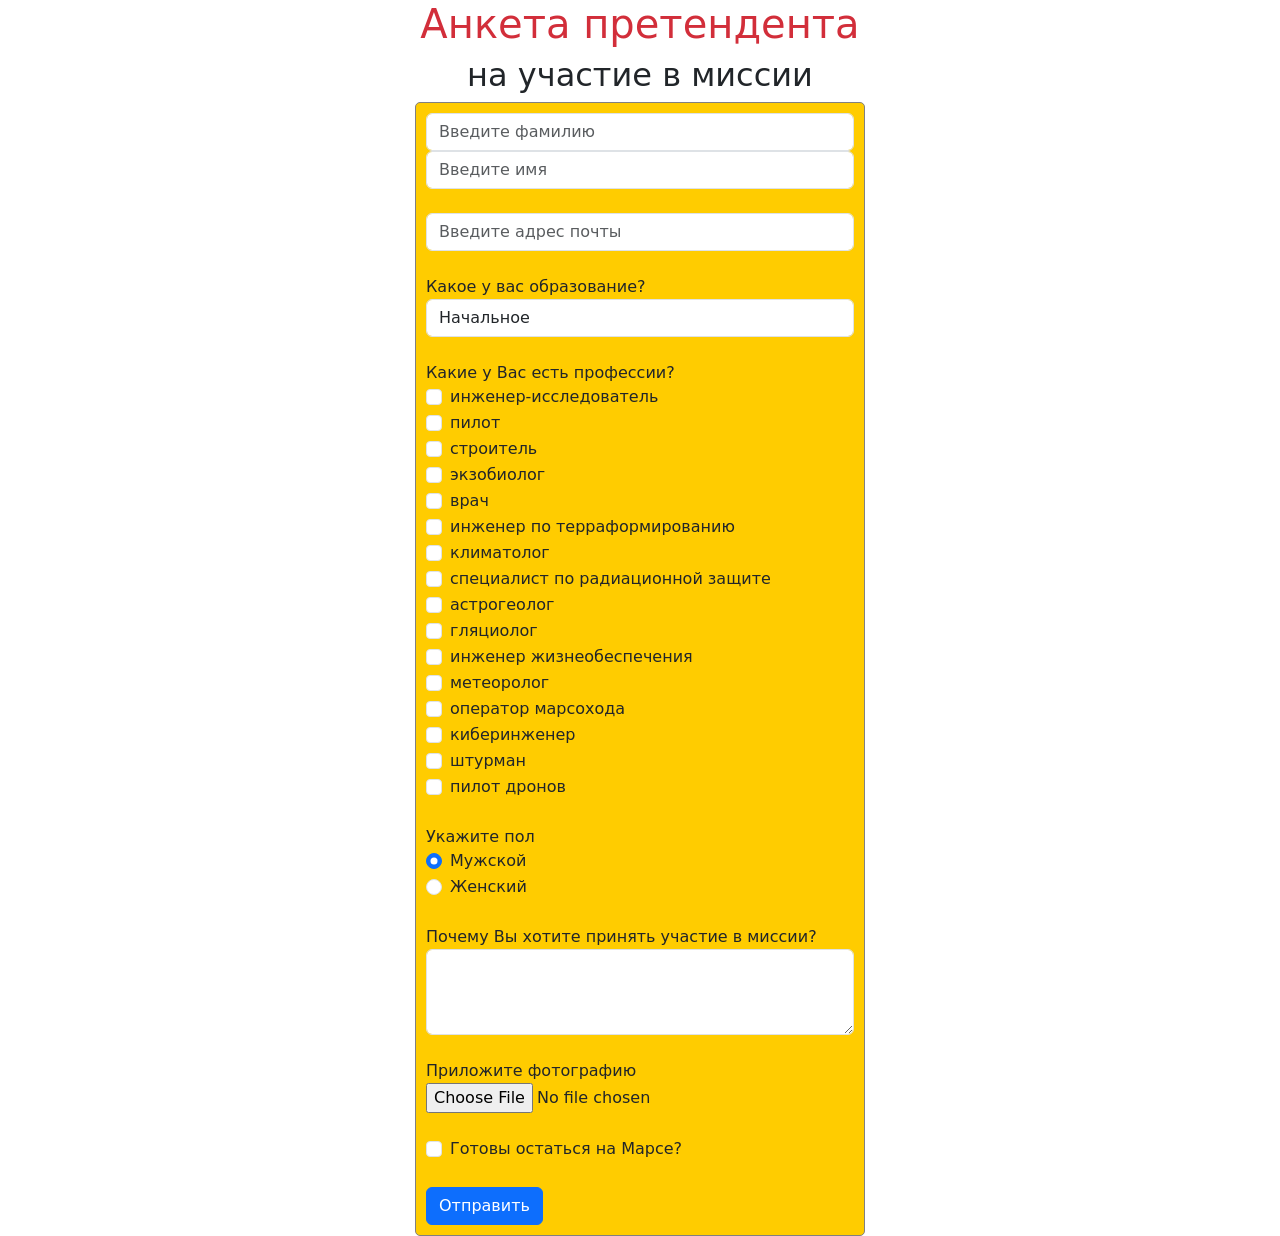
<file: cgi-bin/astronaut_selection.html>
<!doctype html>
<html lang="en">
  <head>
    <meta charset="utf-8">
    <meta name="viewport" content="width=device-width, initial-scale=1, shrink-to-fit=no">
    <link rel="stylesheet"
    href="https://cdn.jsdelivr.net/npm/bootstrap@5.0.0-beta1/dist/css/bootstrap.min.css"
    integrity="sha384-giJF6kkoqNQ00vy+HMDP7azOuL0xtbfIcaT9wjKHr8RbDVddVHyTfAAsrekwKmP1"
    crossorigin="anonymous">
    <link rel="stylesheet" type="text/css" href="/static/css/style.css" />
    <title>Отбор астронавтов</title>
  </head>
  <body>
    <h1 align="center">Анкета претендента</h1>
    <h2 align="center">на участие в миссии</h2>
    <div>
        <form class="login_form" method="post">
            <input type="text" class="form-control" id="family" placeholder="Введите фамилию" name="family">
            <input type="text" class="form-control" id="name" placeholder="Введите имя" name="name">
            <br>
            <input type="email" class="form-control" id="email" aria-describedby="emailHelp" placeholder="Введите адрес почты" name="email">
            <br>
            <div class="form-group">
                <label for="classSelect">Какое у вас образование?</label>
                <select class="form-control" id="classSelect" name="class">
                  <option>Начальное</option>
                  <option>Среднее</option>
                  <option>Высшее</option>
                </select>
             </div>
            <br>
            <div class="form-group">
                <label for="classSelect">Какие у Вас есть профессии?</label>
                <div class="form-check">
                  <input class="form-check-input" type="checkbox" value="" id="prof1">
                  <label class="form-check-label" for="prof1">инженер-исследователь</label>
                </div>
                <div class="form-check">
                  <input class="form-check-input" type="checkbox" value="" id="prof2">
                  <label class="form-check-label" for="prof2">пилот</label>
                </div>
                <div class="form-check">
                  <input class="form-check-input" type="checkbox" value="" id="prof3">
                  <label class="form-check-label" for="prof3">строитель</label>
                </div>
                <div class="form-check">
                  <input class="form-check-input" type="checkbox" value="" id="prof4">
                  <label class="form-check-label" for="prof4">экзобиолог</label>
                </div>
                <div class="form-check">
                  <input class="form-check-input" type="checkbox" value="" id="prof5">
                  <label class="form-check-label" for="prof5">врач</label>
                </div>
                <div class="form-check">
                  <input class="form-check-input" type="checkbox" value="" id="prof6">
                  <label class="form-check-label" for="prof6">инженер по терраформированию</label>
                </div>
                <div class="form-check">
                  <input class="form-check-input" type="checkbox" value="" id="prof7">
                  <label class="form-check-label" for="prof7">климатолог</label>
                </div>
                <div class="form-check">
                  <input class="form-check-input" type="checkbox" value="" id="prof8">
                  <label class="form-check-label" for="prof8">специалист по радиационной защите</label>
                </div>
                <div class="form-check">
                  <input class="form-check-input" type="checkbox" value="" id="prof9">
                  <label class="form-check-label" for="prof9">астрогеолог</label>
                </div>
                <div class="form-check">
                  <input class="form-check-input" type="checkbox" value="" id="prof10">
                  <label class="form-check-label" for="prof10">гляциолог</label>
                </div>
                <div class="form-check">
                  <input class="form-check-input" type="checkbox" value="" id="prof11">
                  <label class="form-check-label" for="prof11">инженер жизнеобеспечения</label>
                </div>
                <div class="form-check">
                  <input class="form-check-input" type="checkbox" value="" id="prof12">
                  <label class="form-check-label" for="prof12">метеоролог</label>
                </div>
                <div class="form-check">
                  <input class="form-check-input" type="checkbox" value="" id="prof13">
                  <label class="form-check-label" for="prof13">оператор марсохода</label>
                </div>
                <div class="form-check">
                  <input class="form-check-input" type="checkbox" value="" id="prof14">
                  <label class="form-check-label" for="prof14">киберинженер</label>
                </div>
                <div class="form-check">
                  <input class="form-check-input" type="checkbox" value="" id="prof15">
                  <label class="form-check-label" for="prof15">штурман</label>
                </div>
                <div class="form-check">
                  <input class="form-check-input" type="checkbox" value="" id="prof16">
                  <label class="form-check-label" for="prof16">пилот дронов</label>
                </div>
             </div>
            <br>
            <div class="form-group">
                <label for="form-check">Укажите пол</label>
                <div class="form-check">
                  <input class="form-check-input" type="radio" name="sex" id="male" value="male" checked>
                  <label class="form-check-label" for="male">
                    Мужской
                  </label>
                </div>
                <div class="form-check">
                  <input class="form-check-input" type="radio" name="sex" id="female" value="female">
                  <label class="form-check-label" for="female">
                    Женский
                  </label>
                </div>
            </div>
            <br>
            <div class="form-group">
                <label for="about">Почему Вы хотите принять участие в миссии?</label>
                <textarea class="form-control" id="about" rows="3" name="about"></textarea>
            </div>
            <br>
            <div class="form-group">
                <label for="photo">Приложите фотографию</label>
                <input type="file" class="form-control-file" id="photo" name="file">
            </div>
            <br>
            <div class="form-group form-check">
                <input type="checkbox" class="form-check-input" id="acceptRules" name="accept">
                <label class="form-check-label" for="acceptRules">Готовы остаться на Марсе?</label>
            </div>
            <br>
            <button type="submit" class="btn btn-primary">Отправить</button>
        </form>
    </div>
  </body>
</html>
</file>
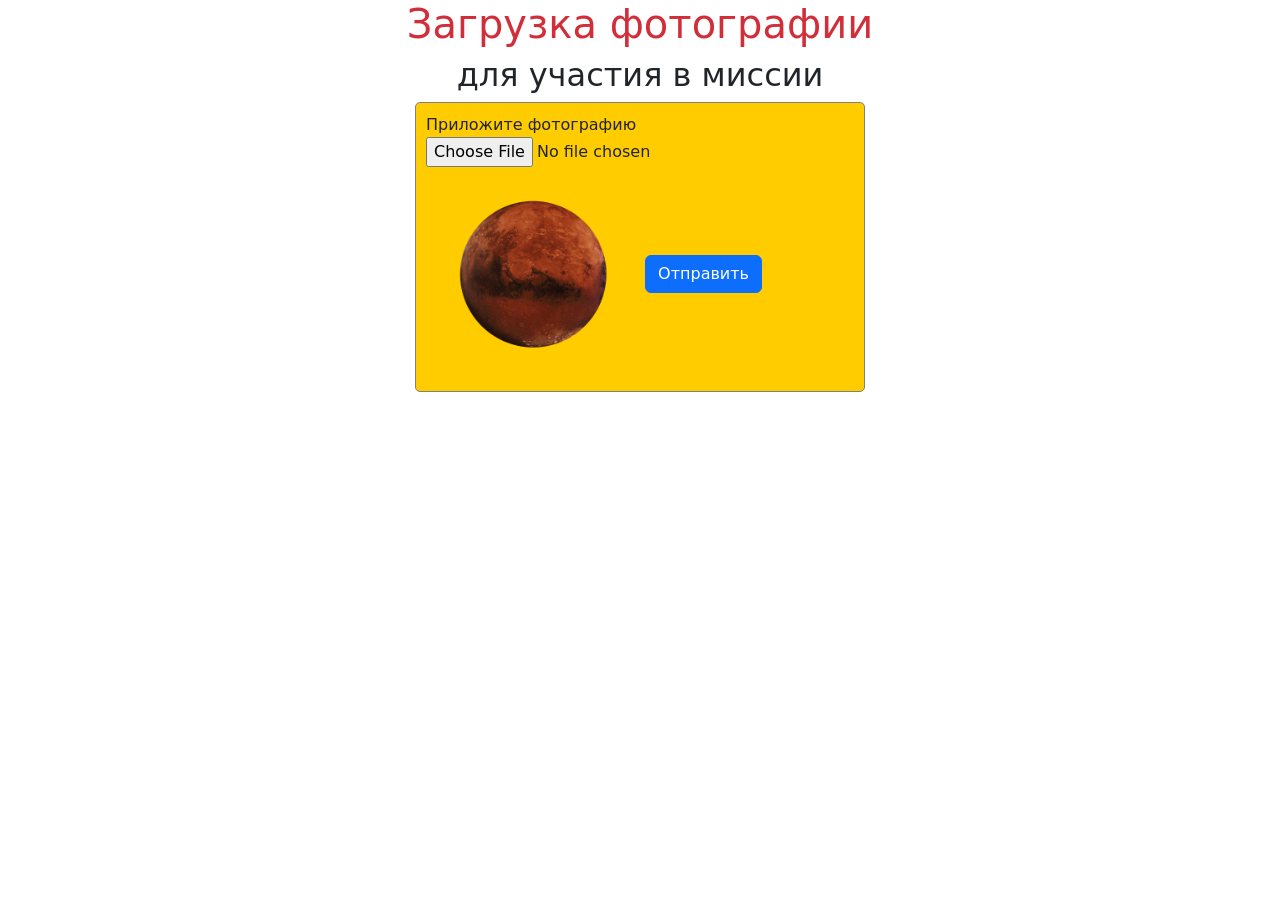
<file: cgi-bin/load_photo.html>
<!doctype html>
<html lang="en">
  <head>
    <meta charset="utf-8">
    <meta name="viewport" content="width=device-width, initial-scale=1, shrink-to-fit=no">
    <link rel="stylesheet"
    href="https://cdn.jsdelivr.net/npm/bootstrap@5.0.0-beta1/dist/css/bootstrap.min.css"
    integrity="sha384-giJF6kkoqNQ00vy+HMDP7azOuL0xtbfIcaT9wjKHr8RbDVddVHyTfAAsrekwKmP1"
    crossorigin="anonymous">
    <link rel="stylesheet" type="text/css" href="/static/css/style.css" />
    <title>Загрузка файла</title>
  </head>
  <body>
    <h1 align="center">Загрузка фотографии</h1>
    <h2 align="center">для участия в миссии</h2>
        <div>
            <form action="/load_photo" class="login_form" method="post" enctype="multipart/form-data">
                <div class="form-group">
                    <label for="photo">Приложите фотографию</label>
                    <input type="file" class="form-control-file" id="photo" name="file_content">
                </div>
                <img src="/static/uploads/upload.png" width="50%" height="50%"
                alt="здесь должна была быть картинка, но не нашлась">
                <button type="submit" class="btn btn-primary">Отправить</button>
            </form>
        </div>
  </body>
</html>
</file>
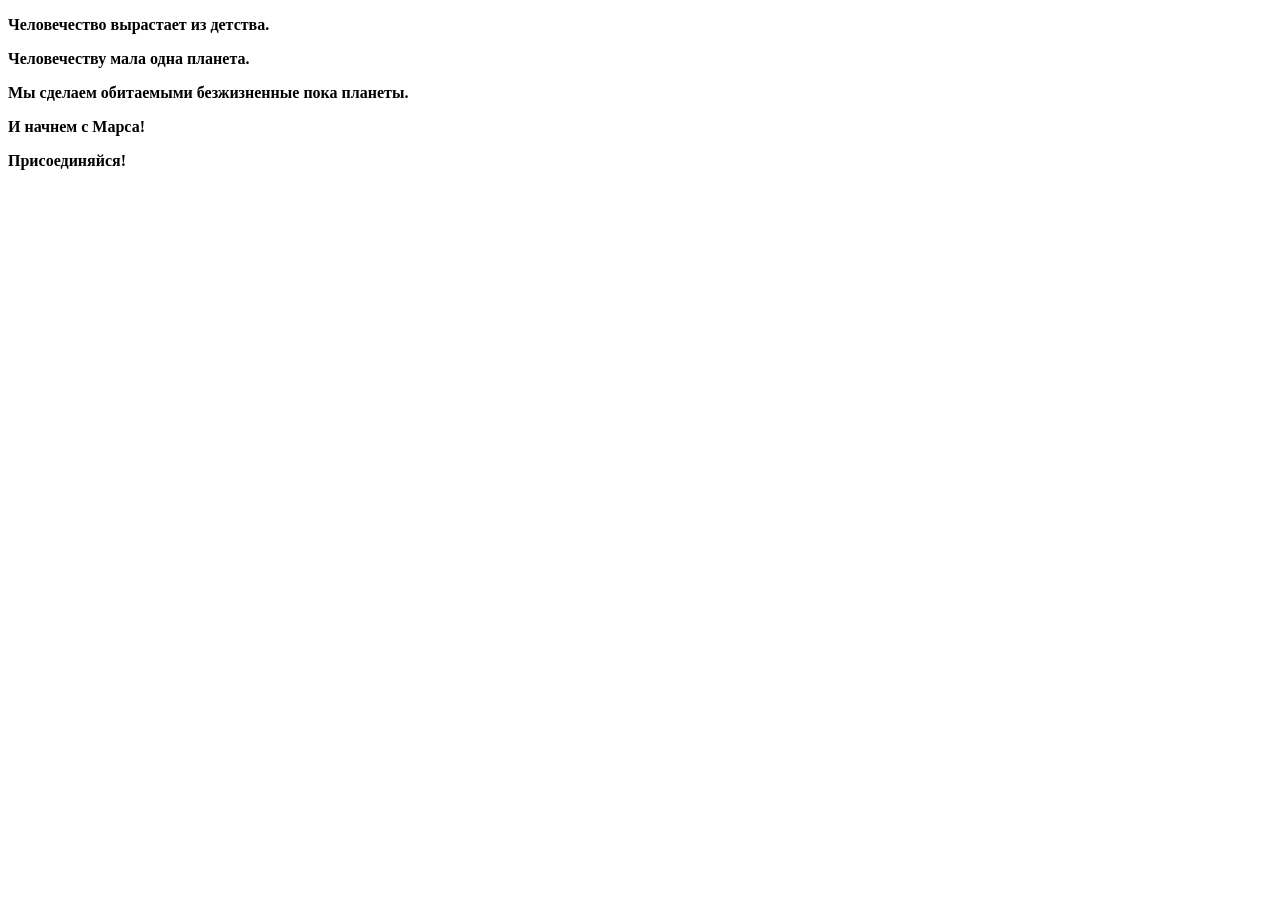
<file: cgi-bin/promotion.html>
<!DOCTYPE html>
<html lang="en">
<head>
    <meta charset="UTF-8">
    <title>Рекламная кампания</title>
</head>
<body>
    <p><strong>Человечество вырастает из детства.</strong></p>
    <p><strong>Человечеству мала одна планета.</strong></p>
    <p><strong>Мы сделаем обитаемыми безжизненные пока планеты.</strong></p>
    <p><strong>И начнем с Марса!</strong></p>
    <p><strong>Присоединяйся!</strong></p>
</body>
</html>
</file>
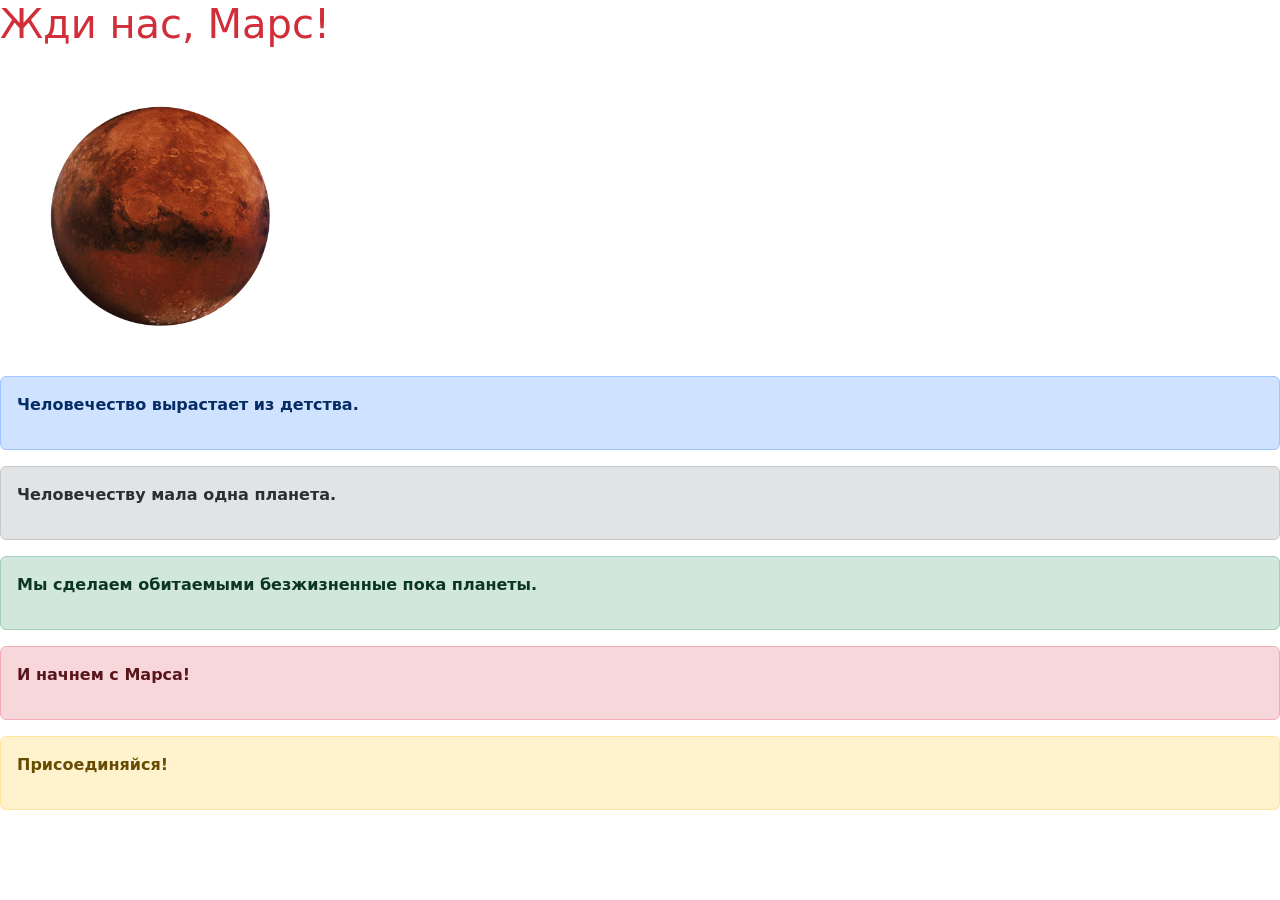
<file: cgi-bin/promotion_image.html>
<!DOCTYPE html>
<html lang="en">
<head>
    <meta charset="utf-8">
    <meta name="viewport" content="width=device-width, initial-scale=1, shrink-to-fit=no">
    <link rel="stylesheet"
          href="https://cdn.jsdelivr.net/npm/bootstrap@5.0.0-beta1/dist/css/bootstrap.min.css"
          integrity="sha384-giJF6kkoqNQ00vy+HMDP7azOuL0xtbfIcaT9wjKHr8RbDVddVHyTfAAsrekwKmP1"
          crossorigin="anonymous">
    <link rel="stylesheet" type="text/css" href="/static/css/style.css" />
    <title>Реклама с картинкой</title>
</head>
<body>
<h1>Жди нас, Марс!</h1>
<img src="/static/img/mars2.png" width="25%" height="25%"
     alt="здесь должна была быть картинка, но не нашлась">

<div class="alert alert-primary" role="alert">
    <p><strong>Человечество вырастает из детства.</strong></p>
</div>
<div class="alert alert-secondary" role="alert">
    <p><strong>Человечеству мала одна планета.</strong></p>
</div>
<div class="alert alert-success" role="alert">
    <p><strong>Мы сделаем обитаемыми безжизненные пока планеты.</strong></p>
</div>
<div class="alert alert-danger" role="alert">
    <p><strong>И начнем с Марса!</strong></p>
</div>
<div class="alert alert-warning" role="alert">
    <p><strong>Присоединяйся!</strong></p>
</div>

</body>
</html>
</file>
<file: static/css/style.css>
h1 {
   color: #d22e3a
}

form.login_form {
    margin-left: auto;
    margin-right: auto;
    max-width: 450px;
    background-color: #ffcc00;
    border: 1px solid gray;
    border-radius: 5px;
    padding: 10px;
}
</file>
